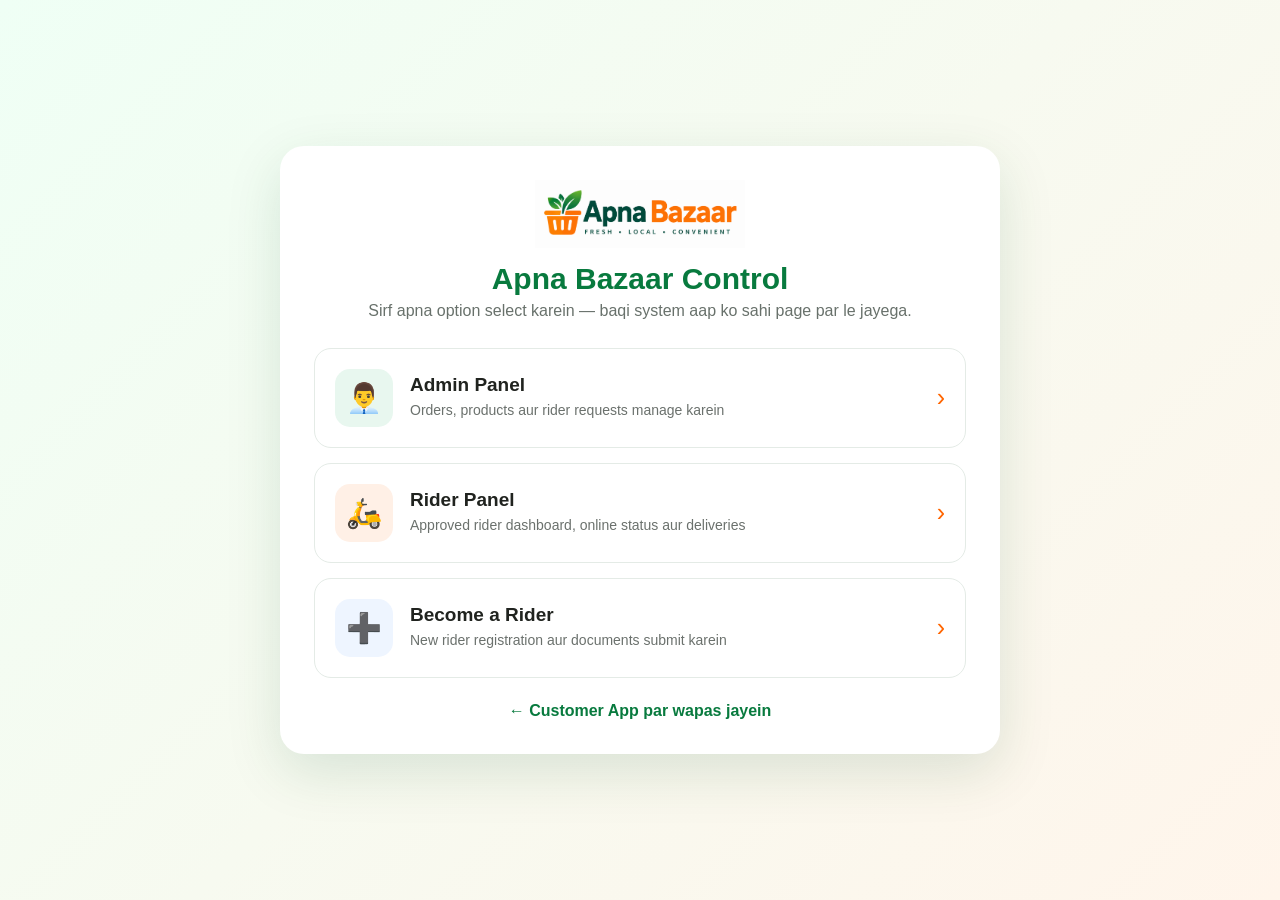
<file: control.html>
<!DOCTYPE html>
<html lang="en">
<head>
<meta charset="UTF-8">
<meta name="viewport" content="width=device-width,initial-scale=1.0">
<title>Apna Bazaar Control</title>
<style>
*{box-sizing:border-box}body{margin:0;min-height:100vh;font-family:Arial,sans-serif;background:linear-gradient(135deg,#effff5,#fff5eb);display:flex;align-items:center;justify-content:center;padding:22px;color:#222}.card{width:100%;max-width:720px;background:#fff;border-radius:24px;padding:34px;box-shadow:0 18px 55px rgba(0,80,40,.13)}.logo{text-align:center;margin-bottom:8px}.logo img{width:210px;max-width:80%;height:auto}.title{text-align:center;color:#087a3e;margin:10px 0 6px;font-size:30px}.sub{text-align:center;color:#68716b;margin:0 0 28px}.options{display:grid;grid-template-columns:1fr;gap:15px}.option{display:flex;align-items:center;gap:17px;padding:20px;border-radius:17px;text-decoration:none;border:1px solid #e4ebe6;transition:.2s;background:#fff}.option:hover{transform:translateY(-2px);box-shadow:0 9px 25px rgba(0,0,0,.08)}.icon{width:58px;height:58px;border-radius:15px;display:flex;align-items:center;justify-content:center;font-size:29px;flex:none}.admin .icon{background:#e8f7ef}.rider .icon{background:#fff0e6}.join .icon{background:#eef5ff}.text strong{display:block;font-size:19px;color:#20231f;margin-bottom:5px}.text span{color:#6b716d;font-size:14px;line-height:1.4}.arrow{margin-left:auto;font-size:25px;color:#ff6500}.home{text-align:center;margin-top:24px}.home a{color:#087a3e;text-decoration:none;font-weight:700}@media(max-width:520px){.card{padding:25px 17px;border-radius:19px}.title{font-size:25px}.option{padding:16px 14px}.icon{width:50px;height:50px;font-size:25px}.text strong{font-size:17px}}
</style>
</head>
<body>
<main class="card">
<div class="logo"><img src="apna-bazaar-logo.png" alt="Apna Bazaar"></div>
<h1 class="title">Apna Bazaar Control</h1>
<p class="sub">Sirf apna option select karein — baqi system aap ko sahi page par le jayega.</p>
<div class="options">
<a class="option admin" href="admin.html"><div class="icon">👨‍💼</div><div class="text"><strong>Admin Panel</strong><span>Orders, products aur rider requests manage karein</span></div><div class="arrow">›</div></a>
<a class="option rider" href="rider.html"><div class="icon">🛵</div><div class="text"><strong>Rider Panel</strong><span>Approved rider dashboard, online status aur deliveries</span></div><div class="arrow">›</div></a>
<a class="option join" href="rider-register.html"><div class="icon">➕</div><div class="text"><strong>Become a Rider</strong><span>New rider registration aur documents submit karein</span></div><div class="arrow">›</div></a>
</div>
<div class="home"><a href="index.html">← Customer App par wapas jayein</a></div>
</main>
</body>
</html>
</file>
